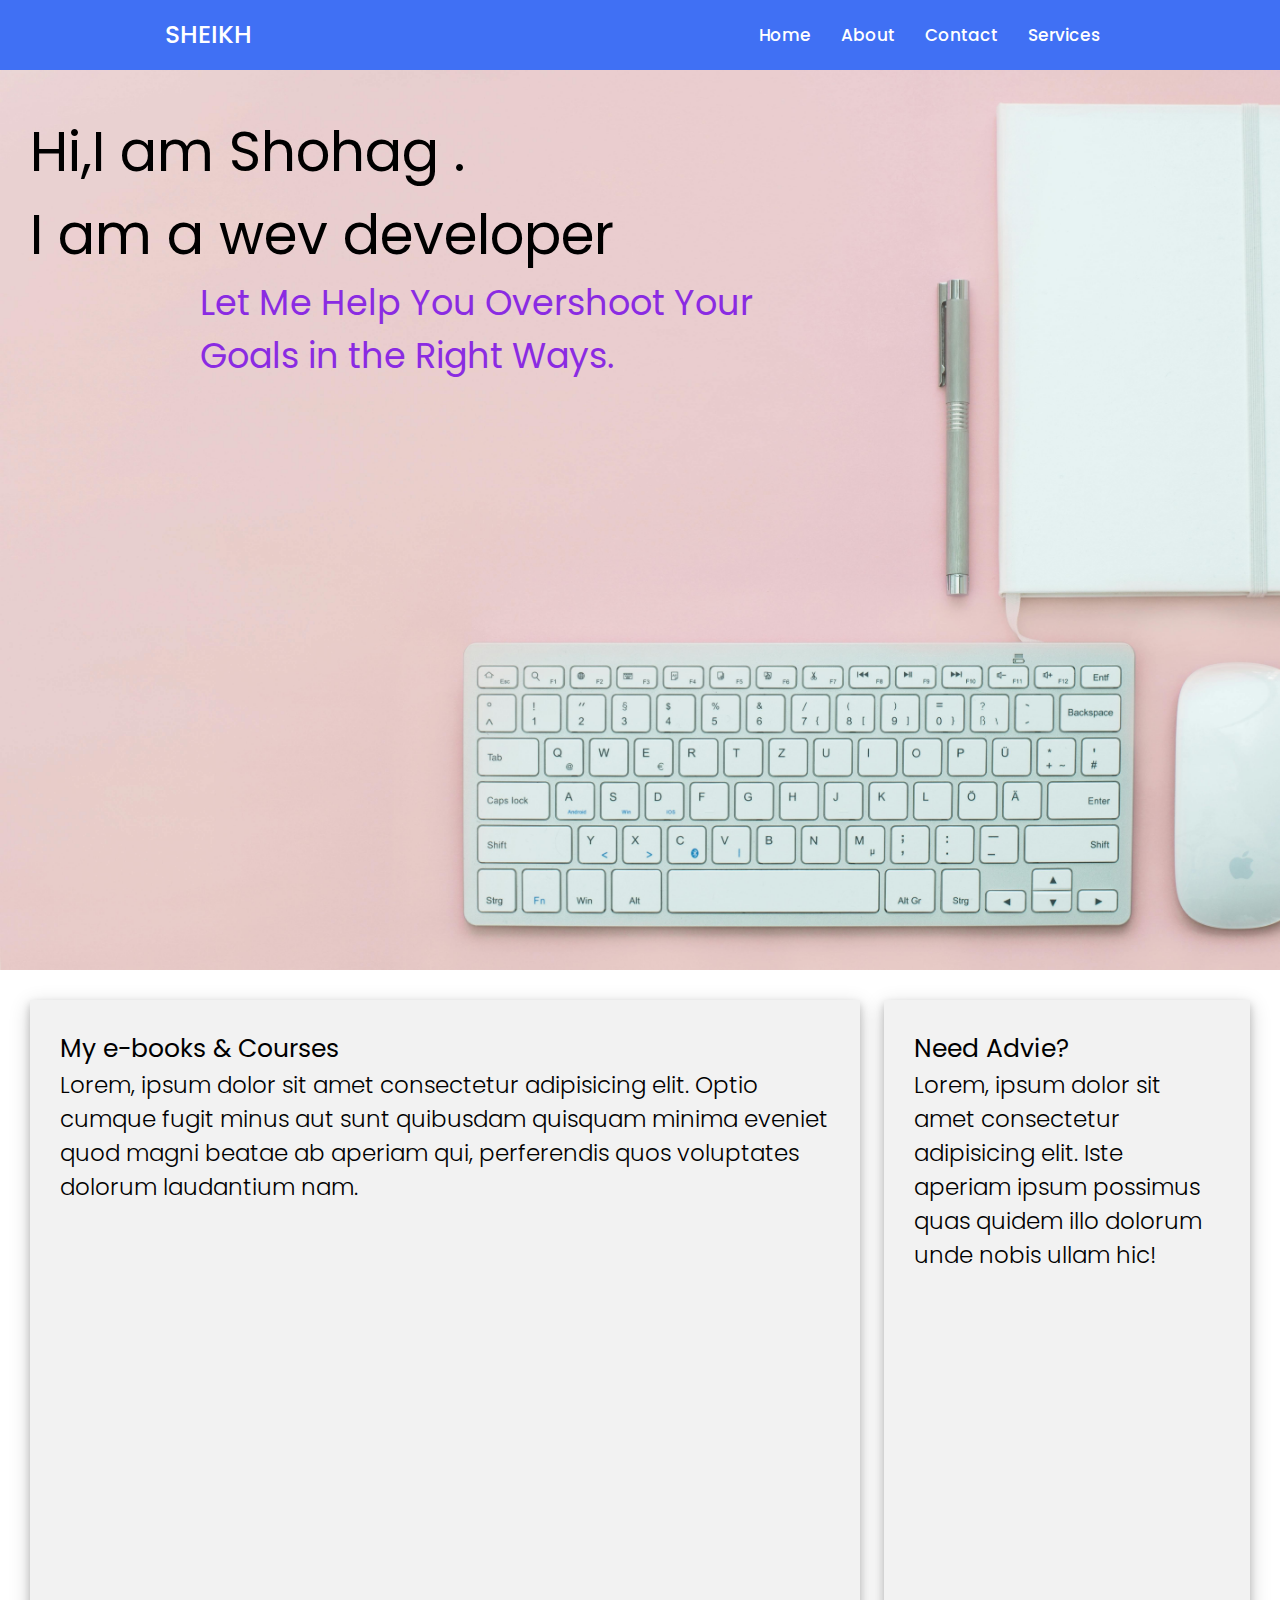
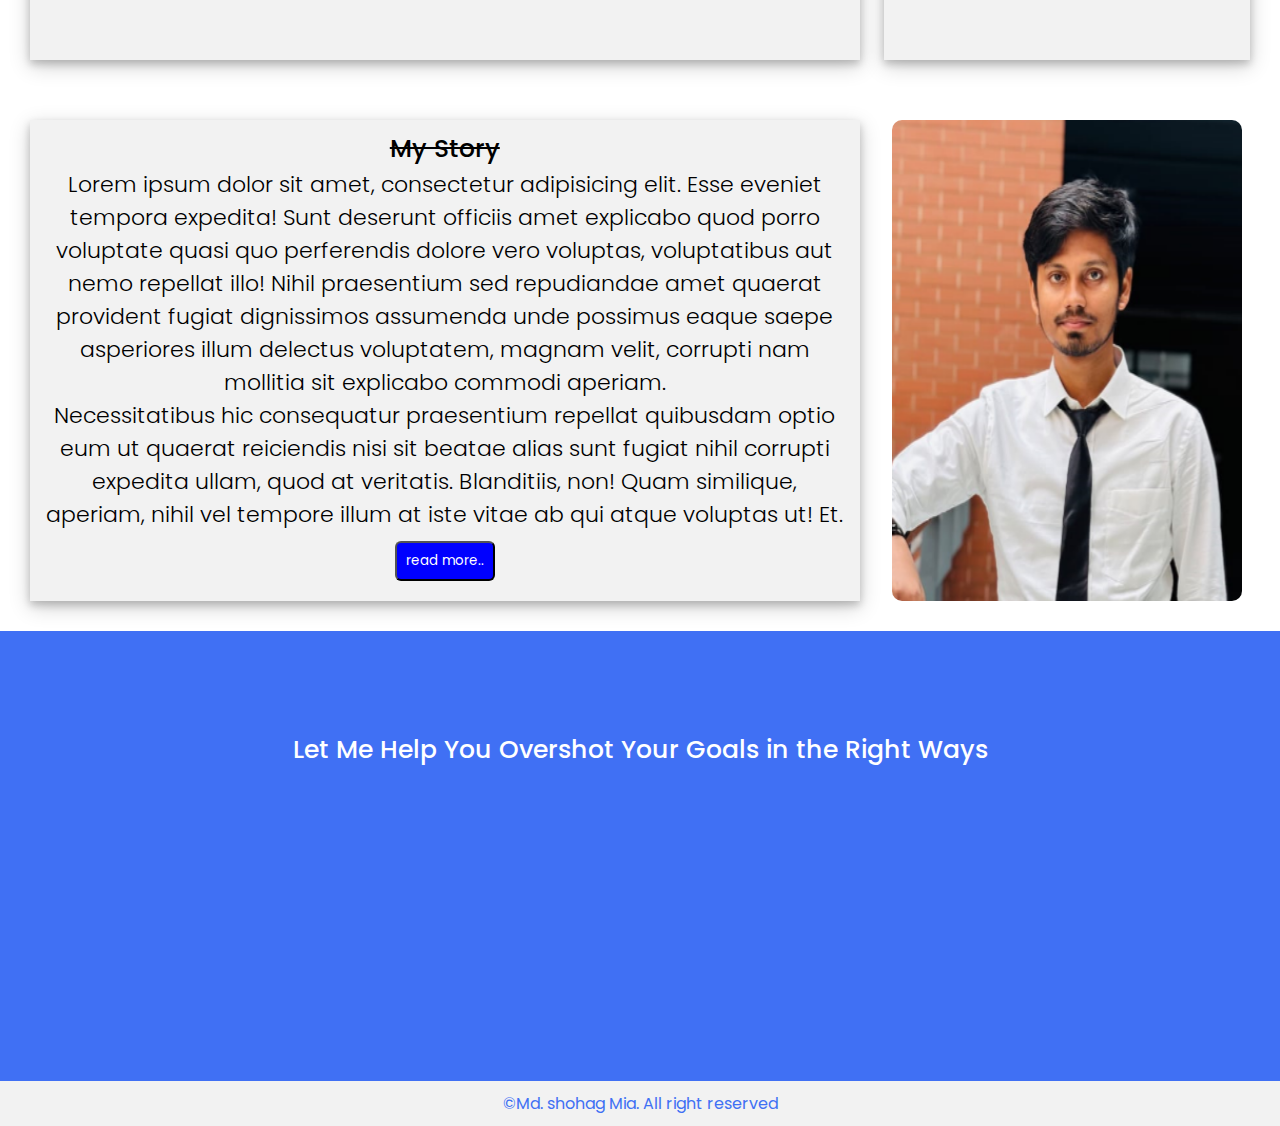
<file: index.html>
<!DOCTYPE html>
<html lang="en">
<head>
    <meta charset="UTF-8">
    <meta name="viewport" content="width=device-width, initial-scale=1.0">
    <title>My PortFolio</title>
    <link rel="stylesheet" href="style.css">
</head>
<body>
   <div class="bar">
   
     <nav>
         <div class="nav-bar">

         <span class="logo"><a href="#">SHEIKH</a></span>
         <div class="menu">
            <ul class="nav-links">
               
               <li><a href="#">Home</a></li>
               <li><a href="AboutPage.html">About</a></li>
               <li><a href="contact.html">Contact</a></li>
           
               <li><a href="service.html">Services</a></li>
               
             </ul>
          </div>
       </div>
     </nav>
   

   </div>

   <div class="home-baackground-container">
      <div class="background-image">
         <p class="name-identity">Hi,I am Shohag .<br>I am a wev developer<p>
         <p class="sent">Let Me Help You Overshoot Your<br> Goals in the Right Ways.<p>
      </div>


   </div>

   <div class="advice-books-container">
   

   <div class="books-part">
      <h2>My e-books & Courses</h2>
      <p>Lorem, ipsum dolor sit amet consectetur adipisicing elit. Optio cumque fugit minus aut sunt quibusdam quisquam minima eveniet quod magni beatae ab aperiam qui, perferendis quos voluptates dolorum laudantium nam.</p>
   </div>

   <div class="advice-part">
      <h2>Need Advie?</h2>
      <p>Lorem, ipsum dolor sit amet consectetur adipisicing elit. Iste aperiam ipsum possimus quas quidem illo dolorum unde nobis ullam hic!</p>
   </div>

   </div>
   <div class="my-story-container">
      <div class="mystory-details">
         <h2>My Story</h2>
         <p>Lorem ipsum dolor sit amet, consectetur adipisicing elit. Esse eveniet tempora expedita! Sunt deserunt officiis amet explicabo quod porro voluptate quasi quo perferendis dolore vero voluptas, voluptatibus aut nemo repellat illo! Nihil praesentium sed repudiandae amet quaerat provident fugiat dignissimos assumenda unde possimus eaque saepe asperiores illum delectus voluptatem, magnam velit, corrupti nam mollitia sit explicabo commodi aperiam.<br> Necessitatibus hic consequatur praesentium repellat quibusdam optio eum ut quaerat reiciendis nisi sit beatae alias sunt fugiat nihil corrupti expedita ullam, quod at veritatis. Blanditiis, non! Quam similique, aperiam, nihil vel tempore illum at iste vitae ab qui atque voluptas ut! Et.</p>
          <button>read more..</button>
      </div>

      <div class="my-image">
         <img src="image/me.png" alt="#">
      </div>
   </div>
       


   <div class="last-container">
      <h2>Let Me Help You Overshot Your Goals in the Right Ways</h2>
   </div>

   <footer>

   <p>&copy;Md. shohag Mia. All right reserved</p>
   </footer>
</body>
</html>
</file>
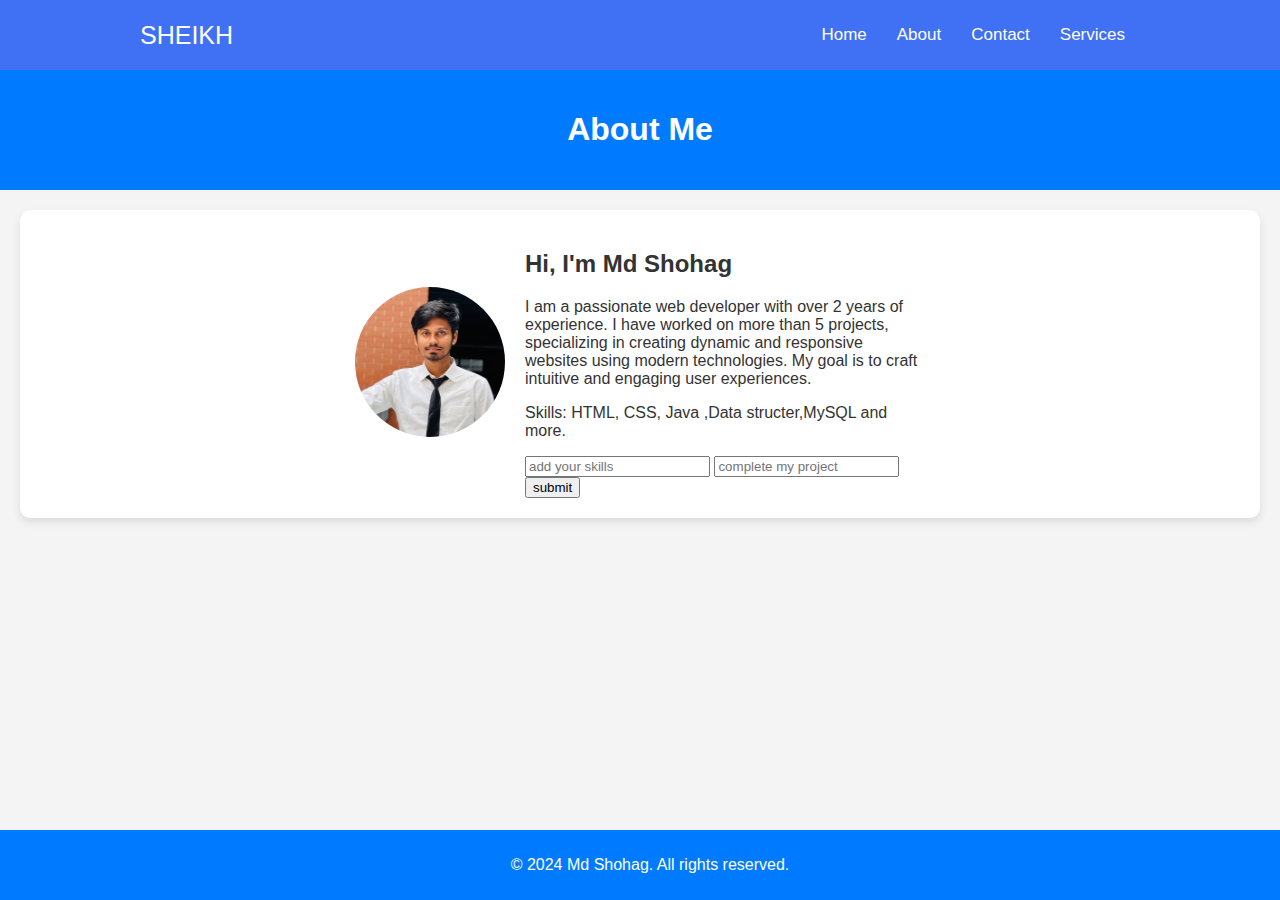
<file: AboutPage.html>
<!DOCTYPE html>
<html lang="en">
<head>
    <meta charset="UTF-8">
    <meta name="viewport" content="width=device-width, initial-scale=1.0">
    <title>About Me</title>
    <link rel="stylesheet" href="css/about.css">
</head>
<body>



    <div class="bar">
   
        <nav>
            <div class="nav-bar">
   
            <span class="logo"><a href="#">SHEIKH</a></span>
            <div class="menu">
               <ul class="nav-links">
                  
                  <li><a href="index.html">Home</a></li>
                  <li><a href="AboutPage.html">About</a></li>
                  <li><a href="contact.html">Contact</a></li>
              
                  <li><a href="service.html">Services</a></li>
                  
                </ul>
             </div>
          </div>
        </nav>
      
   
      </div>






     

    <header>
        <h1>About Me</h1>
    </header>
    <section class="about-section">
        <div class="profile-pic">
            <img src="image/me.png" alt="Profile Picture">
        </div>
        <div class="about-text">
            <h2>Hi, I'm Md Shohag</h2>
            
            <p>I am a passionate web developer with over 2 years of experience. I have worked on more than 5 projects, specializing in creating dynamic and responsive websites using modern technologies. My goal is to craft intuitive and engaging user experiences.</p>
            <p>Skills: HTML, CSS, Java ,Data structer,MySQL and more.</p>
            <form method="post"  action="enter">
                <input type="text" name="skill" placeholder="add your skills">
                <input type="text" name="project" placeholder="complete my project">
                 <input type="submit" value="submit">
            </form>

        </div>
    </section>
    <footer>
        <p>&copy; 2024 Md Shohag. All rights reserved.</p>
    </footer>
</body>
</html>
</file>
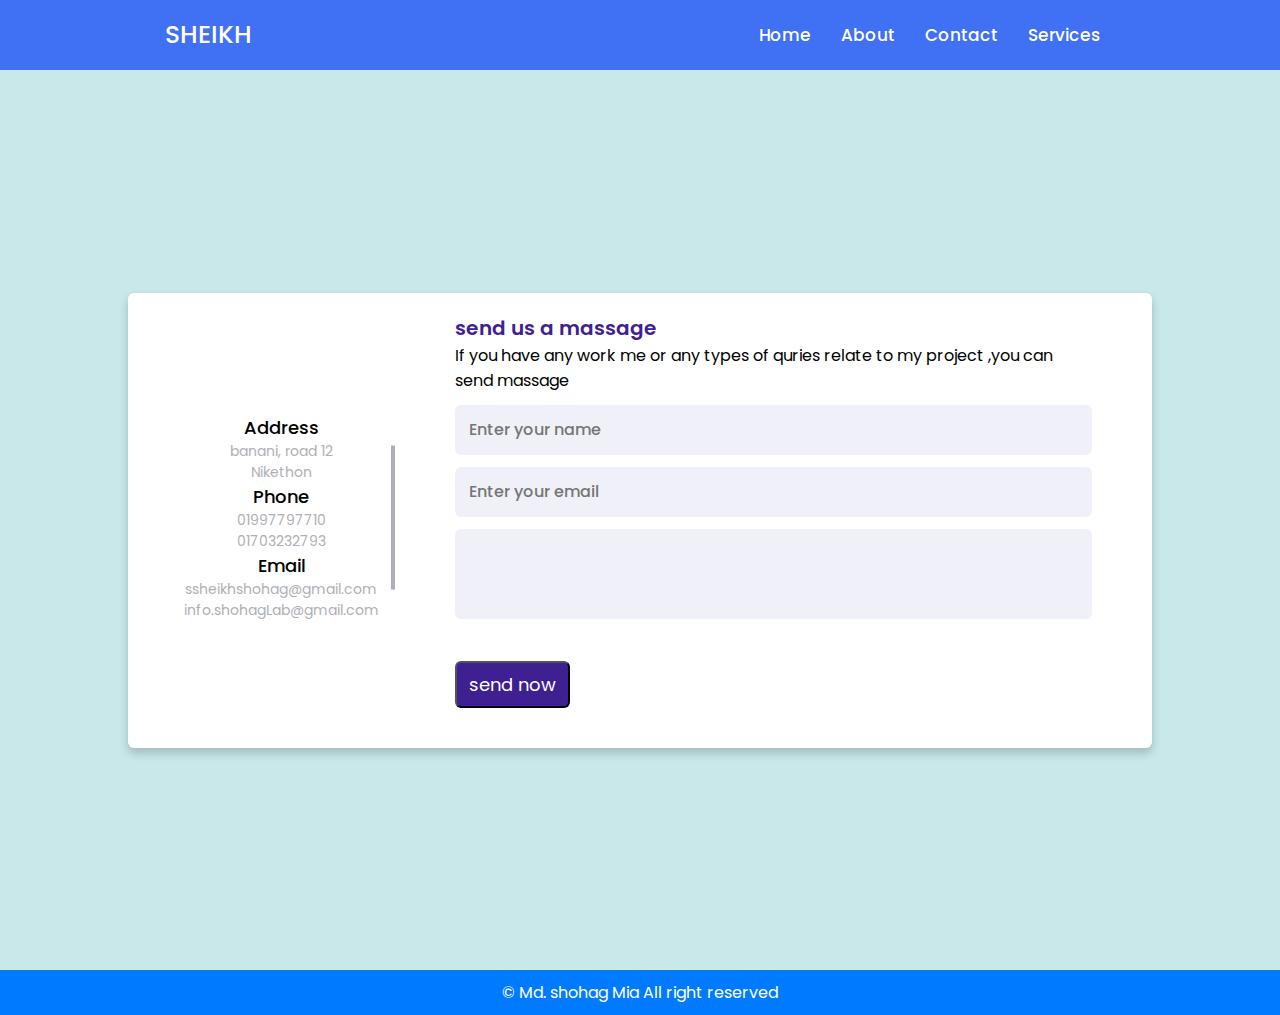
<file: contact.html>
<!DOCTYPE html>
<html lang="en">
<head>
    <meta charset="UTF-8">
    <meta name="viewport" content="width=device-width, initial-scale=1.0">
    <title>Contact Page</title>
    <link rel="stylesheet" href="css/contact.css">

    <!-- font awesome cdn link-->
    <link rel="stylesheet" href="https://cdnjs.cloudflare.com/ajax/libs/font-awesome/6.7.1/css/all.min.css" integrity="sha512-5Hs3dF2AEPkpNAR7UiOHba+lRSJNeM2ECkwxUIxC1Q/FLycGTbNapWXB4tP889k5T5Ju8fs4b1P5z/iB4nMfSQ==" crossorigin="anonymous" referrerpolicy="no-referrer" />
</head>
<body>

    <div class="bar">
   
        <nav>
            <div class="nav-bar">
   
            <span class="logo"><a href="#">SHEIKH</a></span>
            <div class="menu">
               <ul class="nav-links">
                  
                  <li><a href="index.html">Home</a></li>
                  <li><a href="AboutPage.html">About</a></li>
                  <li><a href="contact.html">Contact</a></li>
                  <li><a href="service.html">Services</a></li>
                  
                </ul>
             </div>
          </div>
        </nav>
      
   
      </div>
   
   









 <div class="container-body">

    <div class="container">
        <div class="contain">
            <div class="left-side">
                <div class="address details">
                    <i class="fas fa-map-marker-alt"></i>
                    <div class="topic">Address</div>
                    <div class="text-one">banani, road 12</div>
                    <div class="text-two">Nikethon</div>
                </div>

                <div class="phone details">
                    <i class="fas fa-phone-alt"></i>
                    <div class="topic">Phone</div>
                    <div class="text-one">01997797710</div>
                    <div class="text-two">01703232793</div>
                </div>

                <div class="email details">
                    <i class="fas fa-envelope"></i>
                    <div class="topic">Email</div>
                    <div class="text-one">ssheikhshohag@gmail.com</div>

                    <div class="text-two">info.shohagLab@gmail.com</div>
                </div>

                
            </div>

            <div class="right-side">
                <div class="topic-text">send us a massage</div>
                <p>If you have any work me or any types  of quries relate to my project ,you can send massage</p>

             <form action="#">
                    <div class="input-box">
                       <input type="text" placeholder="Enter your name">
                    </div>
                    <div class="input-box">
                       <input type="text" placeholder="Enter your email">
                    </div>

                    <div class="input-box massag-box">
                        <textarea></textarea>
                    </div>
                    <div class="button">
                        <input type="button" value="send now">
                    </div>        
                
             </form>

            </div>
      </div>
    </div>
    
 </div>

 <footer>
     <p>&copy; Md. shohag Mia All right reserved</Md></p>
 </footer>
</body>
</html>
</file>
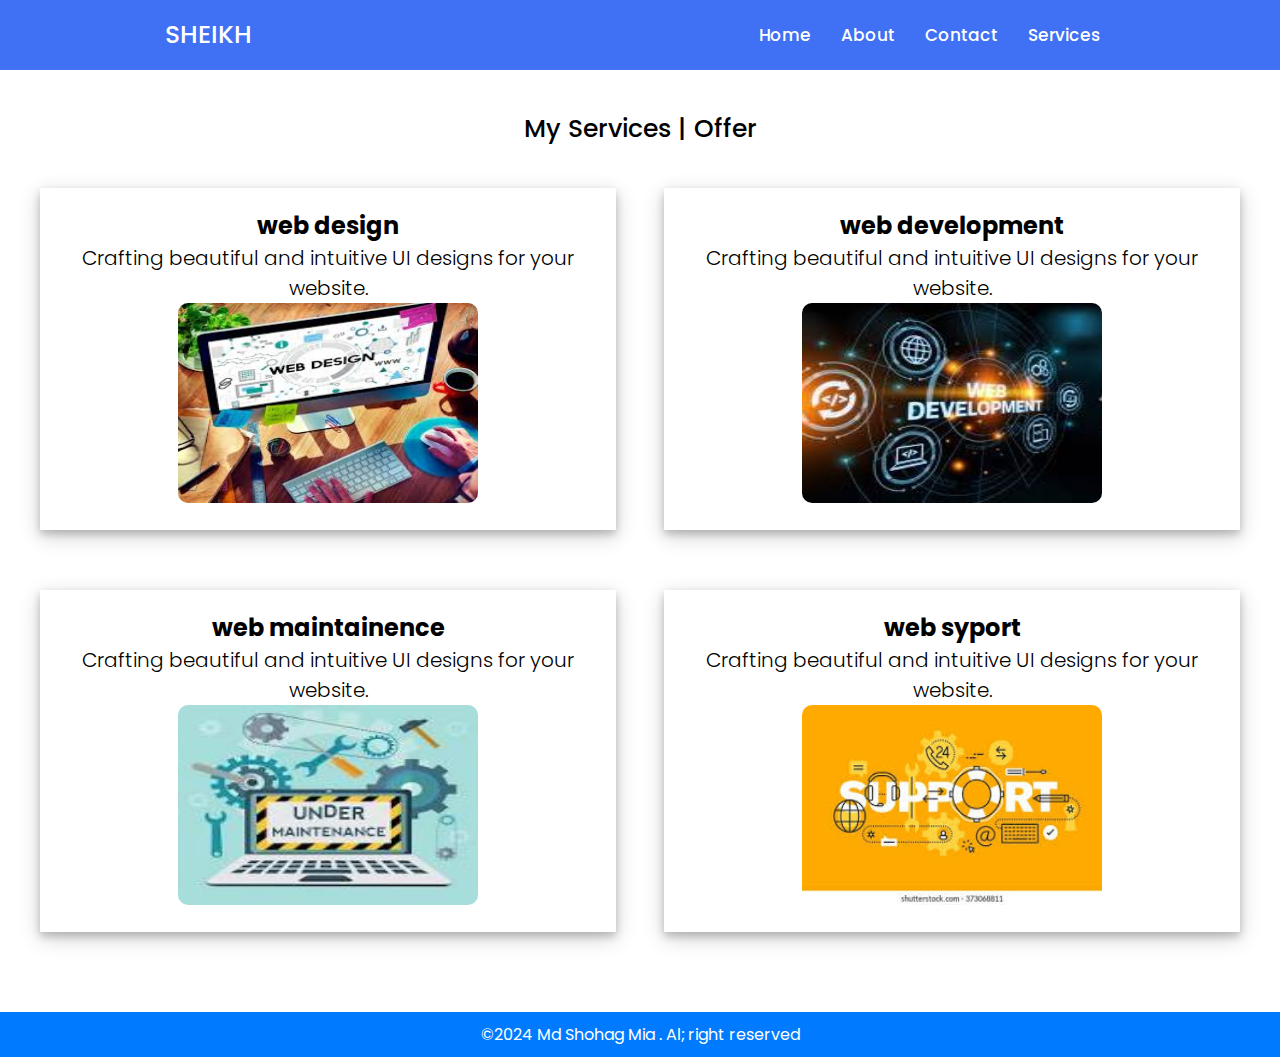
<file: service.html>
<!DOCTYPE html>
<html lang="en">
<head>
    <meta charset="UTF-8">
    <meta name="viewport" content="width=device-width, initial-scale=1.0">
    <title>Services Page</title>
    <link rel="stylesheet" href="css/serviceStyle.css">
</head>
<body>
    <div class="bar">
   
        <nav>
            <div class="nav-bar">
   
            <span class="logo"><a href="#">SHEIKH</a></span>
            <div class="menu">
               <ul class="nav-links">
                  
                  <li><a href="index.html">Home</a></li>
                  <li><a href="AboutPage.html">About</a></li>
                  <li><a href="contact.html">Contact</a></li>
              
                  <li><a href="service.html">Services</a></li>
                  
                </ul>
             </div>
          </div>
        </nav>
      
   
      </div>
 

       <div class="service-container">
            <h2>My Services | Offer</h2>
            <div class="services">

                <div class="services-first-row">

                    <div class="servisec-1">
                        <h3>web design</h3>
                        <p>Crafting beautiful and intuitive UI designs for your website.</p>
                        <img src="image/design.jpeg" alt="not found">
    
                    </div>
    
                    <div class="servisec-1">
                        <h3>web development</h3>
                        <p>Crafting beautiful and intuitive UI designs for your website.</p>
                         <img src="image/develop,ent.jpeg" alt="">
                    </div>

                </div>


                <div class="services-second-row">

                    <div class="servisec-1">
                        <h3>web maintainence</h3>
                        <p>Crafting beautiful and intuitive UI designs for your website.</p>
                        <img src="image/maintainence.jpeg" alt="notFound">
                    </div>
    
                    <div class="servisec-1">
                        <h3>web syport</h3>
                        <p>Crafting beautiful and intuitive UI designs for your website.</p>
                         <img src="image/support.jpeg" alt="notFound">
                    </div>

                </div>
                
                

            </div>

       </div>
      
    <footer>
        <p>&copy;2024 Md Shohag Mia . Al; right reserved</p>
    </footer>
    
</body>
</html>
</file>
<file: style.css>
@import url('https://fonts.googleapis.com/css2?family=Miniver&family=Poppins:ital,wght@0,100;0,200;0,300;0,400;0,500;0,600;0,700;1,400;1,600&family=Roboto:wght@100;300;400;500&display=swap');

*{
    padding: 0;
    margin: 0;
    box-sizing: border-box;
    font-family: 'poppins',sans-serif;
}
:root{
   --body-color:#E4E9F7;
   --nav-color:#4070F4;
   --side-nav: #010718;
   --text-color:#fff;
   --search-bar:#F2F2F2;
   --search-text:#010718;

}
body{
  
  

}
.bar{
    height: 70px;
    width: 100%;
}
nav{
 position: fixed;

 left: 0;
 right: 0;
 height: 70px;
 width: 100%;
 background-color:var(--nav-color);


 


}
nav .nav-bar{
  
    position: relative;
    height: 100%;
    max-width: 1000px;
    width: 100%;
    background-color: var(--nav-color);
    margin: 0 auto;
    padding:0 25px ;
    display: flex;
    align-items: center;
    justify-content: space-between;
}

.nav-bar .logo a{
    
    font-weight: 500;
    color: var(--text-color);
    font-size: 25px;
    text-decoration: none;

}

.nav-bar .nav-links{
    display: flex;
    align-items: center;
}

.nav-bar .nav-links li{
     list-style: none;
     margin: 0 5px;

}
.nav-links li a{
    position: relative;
    font-size: 17px;
    font-weight: 500;
    color: var(--text-color);
    text-decoration: none;
    padding: 10px;
    

}

.nav-links li a::before{
    content: '';
    position: absolute;
    left: 50%;
    bottom: 0;
    
    transform: translate(50%);
    height: 3px;
    width: 6px;
    border-radius: 50%;
    background-color: var(--text-color);
    opacity: 0;
    transition: all 0.3 ease;

    
}
.nav-links li:hover a::before{
  opacity:1;
}





/* home container*/
.home-baackground-container{
   height: 100vh;
   width: 100%;
   
    
}
.home-baackground-container .background-image{
    background-image: url('image/baackground-image.jpg');
    /* background-size: cover;
    background-repeat: no-repeat;
    height: 100vh; */
    background-size: cover;
    background-repeat: no-repeat;
    height: 100vh;
    
    
    


}
.home-baackground-container .name-identity{
    font-size: 55px;
    color: black;
    padding-top: 40px;
    margin-left: 30px;

    
}
.home-baackground-container .sent {
    font-size: 35px;
   color: blueviolet;
   margin-left: 200px;
}
  








/* for books and advice */

.advice-books-container{
    height: 80vh;
    width: 100%;
    display: flex;
    justify-content: space-between;
    background-color:white;
    padding: 30px;
}
.advice-books-container h2{
    font-size: 25px;
    font-weight: 400;

}

.advice-books-container p{
  font-size: 23px;
  font-weight: 300;
}


.advice-books-container .books-part{
    width: 68%;
    background-color: #F2F2F2;
    padding: 30px;
    box-shadow: 0 4px 8px 0 rgba(0, 0, 0, 0.2), 0 6px 20px 0 rgba(0, 0, 0, 0.19);

 }

 .advice-books-container .advice-part{
    width: 30%;
    background-color: #F2F2F2;
    padding: 30px;
    box-shadow: 0 4px 8px 0 rgba(0, 0, 0, 0.2), 0 6px 20px 0 rgba(0, 0, 0, 0.19);

 }

 .my-story-container{
    display: flex;
    justify-content: space-between;
    text-align: center;
    background-color: white;
 
    width: 100%;
    padding: 30px;
 }

 .my-story-container .mystory-details h2{
    font-size: 25px;
   text-decoration-line:line-through ;
    font-weight: 500;   
 }
 .my-story-container .mystory-details {
    font-size: 22px;
    text-align: center;
    width: 68%;
    font-weight: 300;
    box-shadow: 0 4px 8px 0 rgba(0, 0, 0, 0.2), 0 6px 20px 0 rgba(0, 0, 0, 0.19);
   padding: 10px;
   background-color: #F2F2F2;
 }

 .my-story-container .mystory-details button{
    background-color: blue;
    width: 100px;
    height: 40px;
    border-radius: 6px;
    color: white;
    margin: 10px;
   
 }

 .my-story-container .my-image{

     width: 30%;

    
    
 }
 .my-story-container .my-image img{
 
   height: 100%;
   width: 350px;
   
   
   border-radius: 10px;

   
   
}

    
.last-container{
    background-color: #4070F4;
   
    width: 100%;
    height: 50vh;
    text-align: center;
  

}
.last-container h2{
    color: white;
    font-size: 25px;
    font-weight: 500;
    padding: 100px;

}

footer{
    text-align: center;
    padding: 10px;
    background-color: #F2F2F2;
    color: #4070F4;
   
    position: absolute;
    width: 100%;
   

}
</file>
<file: css/about.css>
body {
    font-family: Arial, sans-serif;
    margin: 0;
    padding: 0;
    background-color: #f4f4f4;
    color: #333;
}

/* nav bar*/

:root{
    --body-color:#E4E9F7;
    --nav-color:#4070F4;
    --side-nav: #010718;
    --text-color:#fff;
    --search-bar:#F2F2F2;
    --search-text:#010718;
 
 }
 body{
   
   
 
 }
 .bar{
     height: 70px;
     width: 100%;
 }
 nav{
  position: fixed;
 
  left: 0;
  right: 0;
  height: 70px;
  width: 100%;
  background-color:var(--nav-color);
 
 
  
 
 
 }
 nav .nav-bar{
   
     position: relative;
     height: 100%;
     max-width: 1000px;
     width: 100%;
     background-color: var(--nav-color);
     margin: 0 auto;
     padding:0 25px ;
     display: flex;
     align-items: center;
     justify-content: space-between;
 }
 
 .nav-bar .logo a{
     
     font-weight: 500;
     color: var(--text-color);
     font-size: 25px;
     text-decoration: none;
 
 }
 
 .nav-bar .nav-links{
     display: flex;
     align-items: center;
 }
 
 .nav-bar .nav-links li{
      list-style: none;
      margin: 0 5px;
 
 }
 .nav-links li a{
     position: relative;
     font-size: 17px;
     font-weight: 500;
     color: var(--text-color);
     text-decoration: none;
     padding: 10px;
     
 
 }
 
 .nav-links li a::before{
     content: '';
     position: absolute;
     left: 50%;
     bottom: 0;
     
     transform: translate(50%);
     height: 3px;
     width: 6px;
     border-radius: 50%;
     background-color: var(--text-color);
     opacity: 0;
     transition: all 0.3 ease;
 
     
 }
 .nav-links li:hover a::before{
   opacity:1;
 }
 
 
 
 
 








/* Details*/

header {
    background-color: #007bff;
    color: white;
    padding: 20px;
    text-align: center;
}

.about-section {
    display: flex;
    flex-wrap: wrap;
    justify-content: center;
    align-items: center;
    margin: 20px;
    padding: 20px;
    background-color: white;
    border-radius: 10px;
    box-shadow: 0 4px 8px rgba(0, 0, 0, 0.1);
}

.profile-pic img {
    border-radius: 50%;
    width: 150px;
    height: 150px;
    object-fit: cover;
    margin-right: 20px;
}

.about-text {
    max-width: 400px;
}

footer {
    text-align: center;
    padding: 10px;
    background-color: #007bff;
    color: white;
    position: absolute;
    width: 100%;
    bottom: 0;
}
</file>
<file: css/contact.css>
@import url('https://fonts.googleapis.com/css2?family=Miniver&family=Poppins:ital,wght@0,100;0,200;0,300;0,400;0,500;0,600;0,700;1,400;1,600&family=Roboto:wght@100;300;400;500&display=swap');

*{
    padding: 0;
    margin: 0;
    box-sizing: border-box;
    font-family: 'poppins',sans-serif;
}

 /* nav bar */
 :root{
    --body-color:#E4E9F7;
    --nav-color:#4070F4;
    --side-nav: #010718;
    --text-color:#fff;
    --search-bar:#F2F2F2;
    --search-text:#010718;
 
 }
 body{
   
   
 
 }
 .bar{
     height: 70px;
     width: 100%;
 }
 nav{
  position: fixed;
 
  left: 0;
  right: 0;
  height: 70px;
  width: 100%;
  background-color:var(--nav-color);
 
 
  
 
 
 }
 nav .nav-bar{
   
     position: relative;
     height: 100%;
     max-width: 1000px;
     width: 100%;
     background-color: var(--nav-color);
     margin: 0 auto;
     padding:0 25px ;
     display: flex;
     align-items: center;
     justify-content: space-between;
 }
 
 .nav-bar .logo a{
     
     font-weight: 500;
     color: var(--text-color);
     font-size: 25px;
     text-decoration: none;
 
 }
 
 .nav-bar .nav-links{
     display: flex;
     align-items: center;
 }
 
 .nav-bar .nav-links li{
      list-style: none;
      margin: 0 5px;
 
 }
 .nav-links li a{
     position: relative;
     font-size: 17px;
     font-weight: 500;
     color: var(--text-color);
     text-decoration: none;
     padding: 10px;
     
 
 }
 
 .nav-links li a::before{
     content: '';
     position: absolute;
     left: 50%;
     bottom: 0;
     
     transform: translate(50%);
     height: 3px;
     width: 6px;
     border-radius: 50%;
     background-color: var(--text-color);
     opacity: 0;
     transition: all 0.3 ease;
 
     
 }
 .nav-links li:hover a::before{
   opacity:1;
 }
 











/* detail */

.container-body{
  
    background: #c8e8e9;
    min-height: 100vh;
    width: 100%;
    display: flex;
    justify-content: center;
    align-items: center;
    
}
.container{
  width: 80%;
  border-radius: 6px;
  background: #fff;
  padding:20px 60px 40px 40px ;
  box-shadow: 0 5px 10px rgba(0,0,0,0.2);
}
.container .contain{
    display: flex;
    align-items: center;
    justify-content:space-between ;
}
.container .contain .left-side{
    width: 25%;
    height: 100%;
    position: relative;
    display: flex;
    flex-direction: column;
    align-items: center;
    justify-content: center;
    position: relative;
    margin-top: 15px;


  
}
.container .contain .left-side::before{
    content: '';
    position: absolute;
    height: 70%;
    width: 2%;
    right: -15px;
    top: 50%;
    transform: translateY(-50%);
 
    background: #afafb6;
 
 
 
 }

.container .contain .details{
    margin-left: 14px;
    text-align: center;
    
 }


.container .contain .details i{
    font-size: 30px;
    color: #3e2093;
    margin-bottom: 10px;

    
 }

.container .contain .topic{
    font-size: 18px;
    font-weight: 500;
    
}
.container .contain .details .text-one,
.container .contain .details .text-two{
  font-size: 14px;
  color: #afafb6;
}

.container .contain .right-side{
    width: 75%;
    margin-left: 75px;
  
  }
.container .contain .right-side .topic-text{
    font-size: 20px;
    font-weight: 600;
    color: #3e2093;
}
.container .contain .right-side .input-box{
height: 50px;
width: 100%;
margin: 12px 0;
}
.container .contain .right-side .input-box input ,
.container .contain .right-side .input-box textarea{
    height: 100%;
    width: 100%;
    border: none;
    font-size: 16px;
   border-radius: 6px;
   font-weight: 500;
    border: none;
    background: #f0f1f8; 
    padding:0 14px;
    resize: none;
}

.container .contain .right-side .massag-box{
    min-height: 90px;
}
.container .contain .right-side .button input[type="button"]{
   color: #fff;
   background-color: #3e2093;
   font-size: 18px;
   border-radius: 6px;
   padding: 8px 12px;
   transition: all 0.3 ease;
   margin-top: 30px;



}
.container .contain .right-side .button input[type="button"]:hover{
    background: #502993;
}

footer{
    text-align: center;
    padding: 10px;
    background-color: #007bff;
    color: white;
    position: absolute;
    width: 100%;
  
}
</file>
<file: css/serviceStyle.css>
@import url('https://fonts.googleapis.com/css2?family=Miniver&family=Poppins:ital,wght@0,100;0,200;0,300;0,400;0,500;0,600;0,700;1,400;1,600&family=Roboto:wght@100;300;400;500&display=swap');

*{
    padding: 0;
    margin: 0;
    box-sizing: border-box;
    font-family: 'poppins',sans-serif;
}
:root{
   --body-color:#E4E9F7;
   --nav-color:#4070F4;
   --side-nav: #010718;
   --text-color:#fff;
   --search-bar:#F2F2F2;
   --search-text:#010718;

}
body{
  
  

}
.bar{
    height: 70px;
    width: 100%;
}
nav{
 position: fixed;

 left: 0;
 right: 0;
 height: 70px;
 width: 100%;
 background-color:var(--nav-color);


 


}
nav .nav-bar{
  
    position: relative;
    height: 100%;
    max-width: 1000px;
    width: 100%;
    background-color: var(--nav-color);
    margin: 0 auto;
    padding:0 25px ;
    display: flex;
    align-items: center;
    justify-content: space-between;
}

.nav-bar .logo a{
    
    font-weight: 500;
    color: var(--text-color);
    font-size: 25px;
    text-decoration: none;

}

.nav-bar .nav-links{
    display: flex;
    align-items: center;
}

.nav-bar .nav-links li{
     list-style: none;
     margin: 0 5px;

}
.nav-links li a{
    position: relative;
    font-size: 17px;
    font-weight: 500;
    color: var(--text-color);
    text-decoration: none;
    padding: 10px;
    

}

.nav-links li a::before{
    content: '';
    position: absolute;
    left: 50%;
    bottom: 0;
    
    transform: translate(50%);
    height: 3px;
    width: 6px;
    border-radius: 50%;
    background-color: var(--text-color);
    opacity: 0;
    transition: all 0.3 ease;

    
}
.nav-links li:hover a::before{
  opacity:1;
}

.service-container h2{
    font-size: 25px;
    font-weight: 500;
    text-align: center;
    margin-bottom: 40px;

}


.service-container{
    padding: 40px;

}
.service-container .services .services-first-row{
  display: flex;
  justify-content: space-between;

  width: 100%;
  margin-bottom:60px;


}

.servisec-1{
    width: 48%;
    text-align: center; 
    box-shadow: 0 4px 8px 0 rgba(0, 0, 0, 0.2), 0 6px 20px 0 rgba(0, 0, 0, 0.19);
   padding: 20px;
}
.servisec-1 h3{
    font-size: 24px;
    font-family: 500;

}
.servisec-1 p{
    font-size: 20px;
    font-weight: 300;


}

.service-container .services .services-second-row{
    display: flex;
    justify-content: space-between;
    align-items: center;
    width: 100%;
    margin-bottom:40px;
}
.servisec-1 img{
    
    height: 200px;
    width: 300px;
    border-radius: 10px;
    display: inline-table;

}

.servisec-1 img:hover{
    
    height: 200px;
    width: 300px;
    border-radius: 10px;
    display: inline-table;

}


footer{
    text-align: center;
    padding: 10px;
    background-color: #007bff;
    color: white;
    position: absolute;
    width: 100%;
   

}
</file>
